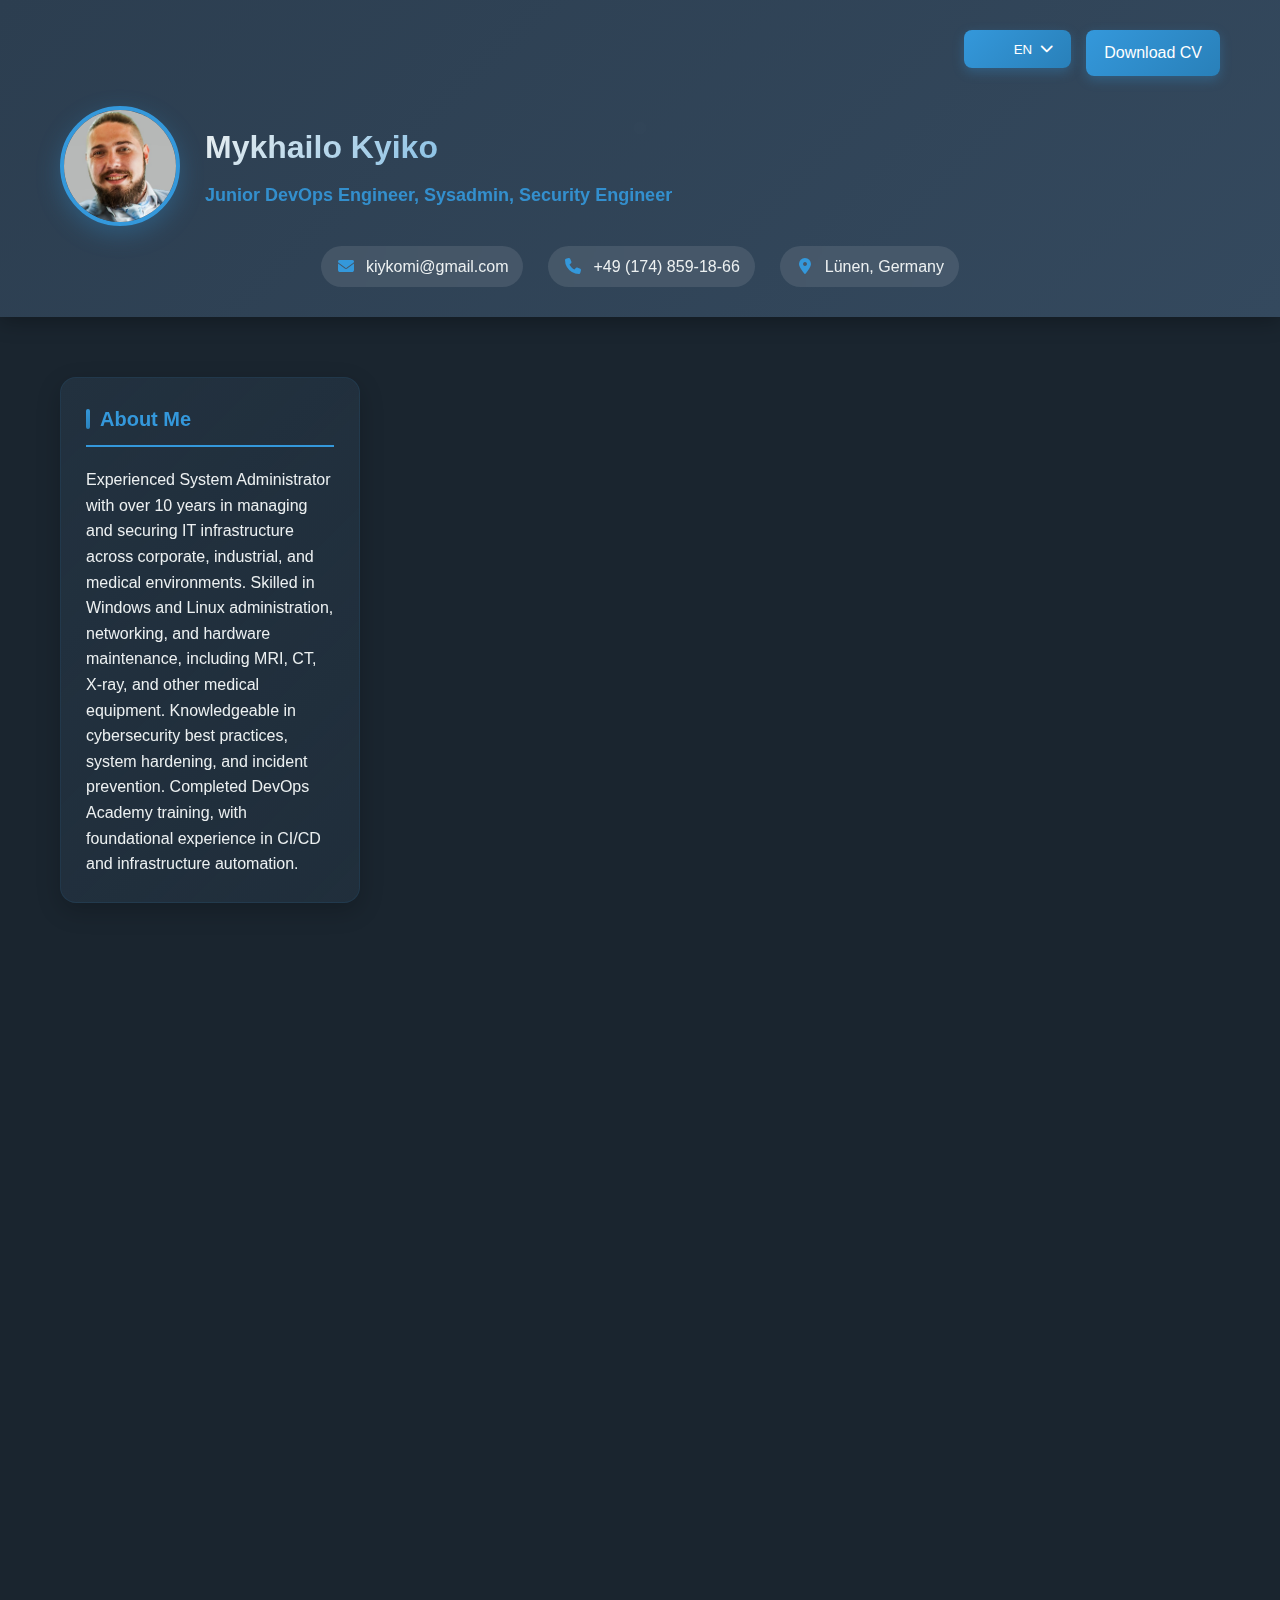
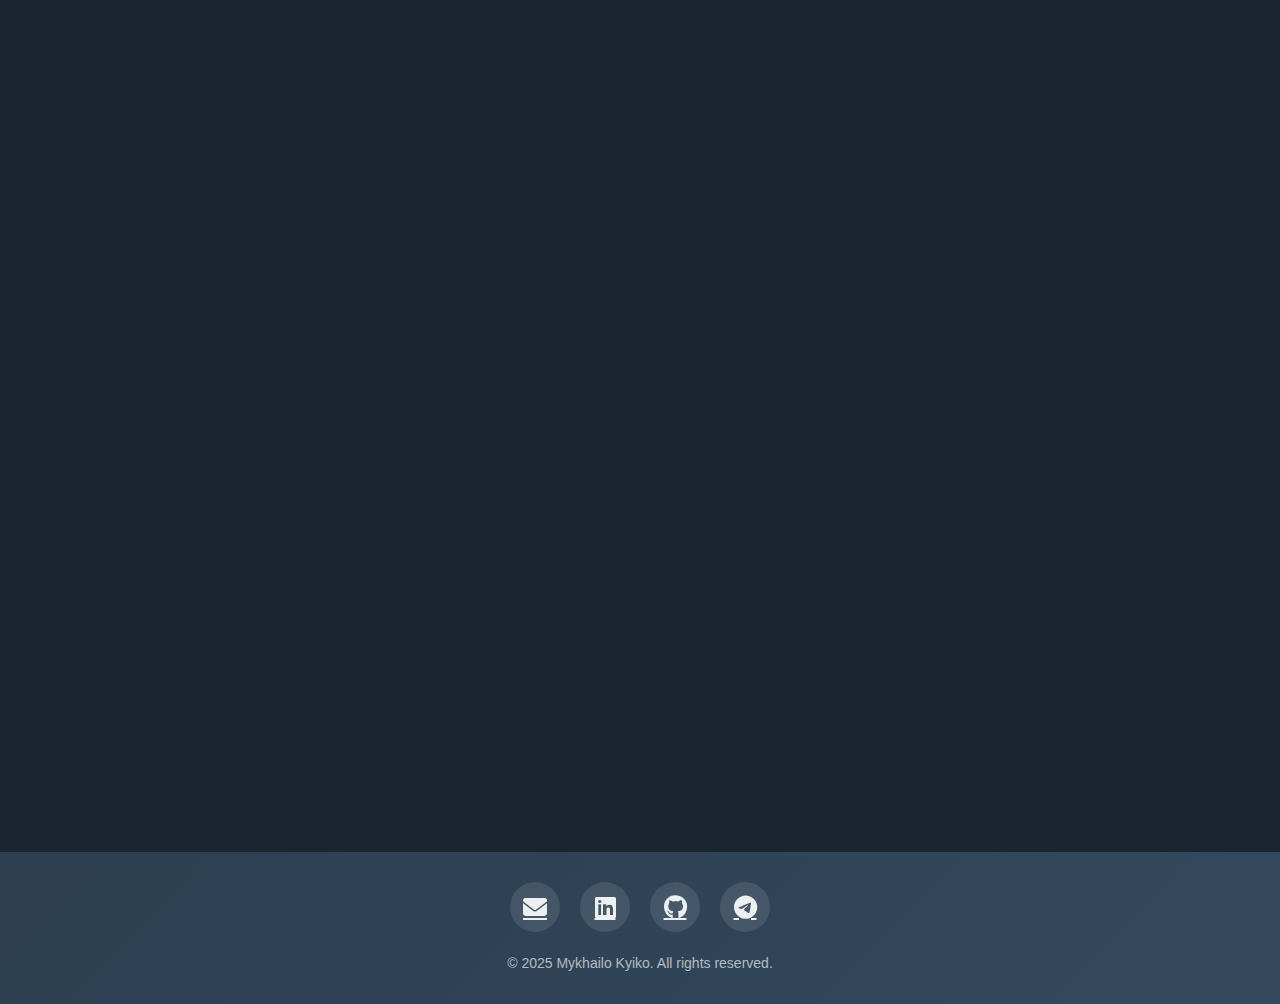
<file: resume9.html>
<!DOCTYPE html>
<html lang="en">
<head>
    <meta charset="UTF-8">
    <meta name="viewport" content="width=device-width, initial-scale=1.0">
    <title>Mykhailo Kyiko | DevOps Engineer</title>
    <link rel="stylesheet" href="https://cdnjs.cloudflare.com/ajax/libs/font-awesome/6.4.0/css/all.min.css">
    <style>
        :root {
            --primary: #2c3e50;
            --secondary: #34495e;
            --accent: #3498db;
            --text: #ecf0f1;
            --background: #1a252f;
            --card-bg: #22313f;
            --hover-accent: #2980b9;
        }
        
        * {
            margin: 0;
            padding: 0;
            box-sizing: border-box;
            font-family: 'Segoe UI', Tahoma, Geneva, Verdana, sans-serif;
        }
        
        body {
            background-color: var(--background);
            color: var(--text);
            line-height: 1.6;
            scroll-behavior: smooth;
        }
        
        .container {
            max-width: 1200px;
            margin: 0 auto;
            padding: 20px;
            display: grid;
            grid-template-columns: 300px 1fr;
            gap: 30px;
        }
        
        /* Header Styles */
        header {
            background: linear-gradient(135deg, var(--primary), var(--secondary));
            padding: 30px 0;
            margin-bottom: 40px;
            box-shadow: 0 4px 20px rgba(0, 0, 0, 0.3);
            position: relative;
            overflow: hidden;
        }
        
        header::before {
            content: '';
            position: absolute;
            top: 0;
            left: 0;
            right: 0;
            bottom: 0;
            background: url('data:image/svg+xml,<svg xmlns="http://www.w3.org/2000/svg" viewBox="0 0 100 20"><defs><pattern id="grain" width="100" height="100" patternUnits="userSpaceOnUse"><circle cx="25" cy="25" r="1" fill="rgba(255,255,255,0.05)"/><circle cx="75" cy="75" r="1.5" fill="rgba(255,255,255,0.03)"/><circle cx="50" cy="10" r="0.5" fill="rgba(255,255,255,0.04)"/></pattern></defs><rect width="100" height="20" fill="url(%23grain)"/></svg>');
            opacity: 0.1;
            pointer-events: none;
        }
        
        .header-container {
            max-width: 1200px;
            margin: 0 auto;
            padding: 0 20px;
            position: relative;
            z-index: 1;
        }
        
        .header-actions {
            display: flex;
            justify-content: flex-end;
            gap: 15px;
            margin-bottom: 30px;
        }
        
        .profile {
            display: flex;
            align-items: center;
            gap: 25px;
            margin-bottom: 20px;
        }
        
        .profile-img {
            width: 120px;
            height: 120px;
            border-radius: 50%;
            border: 4px solid var(--accent);
            background: linear-gradient(135deg, var(--accent), var(--hover-accent));
            display: flex;
            align-items: center;
            justify-content: center;
            font-size: 48px;
            color: white;
            font-weight: bold;
            text-shadow: 0 2px 4px rgba(0,0,0,0.3);
            box-shadow: 0 8px 24px rgba(52, 152, 219, 0.3);
            transition: transform 0.3s ease, box-shadow 0.3s ease;
        }
        
        .profile-img:hover {
            transform: scale(1.05);
            box-shadow: 0 12px 32px rgba(52, 152, 219, 0.4);
        }
        
        .profile-info h1 {
            font-size: 32px;
            margin-bottom: 8px;
            background: linear-gradient(135deg, var(--text), var(--accent));
            -webkit-background-clip: text;
            -webkit-text-fill-color: transparent;
            background-clip: text;
        }
        
        .profile-info p {
            color: var(--accent);
            font-weight: 600;
            font-size: 18px;
            opacity: 0.9;
        }
        
        .contact-info {
            display: flex;
            flex-wrap: wrap;
            gap: 25px;
            justify-content: center;
        }
        
        .contact-item {
            display: flex;
            align-items: center;
            gap: 10px;
            background: rgba(255, 255, 255, 0.1);
            padding: 8px 15px;
            border-radius: 25px;
            backdrop-filter: blur(10px);
            transition: all 0.3s ease;
        }
        
        .contact-item:hover {
            background: rgba(52, 152, 219, 0.2);
            transform: translateY(-2px);
        }
        
        .contact-item i {
            color: var(--accent);
            width: 20px;
            text-align: center;
        }
        
        /* Language and Download Buttons */
        .lang-switcher {
            position: relative;
        }
        
        .lang-btn, .download-btn {
            background: linear-gradient(135deg, var(--accent), var(--hover-accent));
            color: white;
            border: none;
            padding: 10px 18px;
            border-radius: 8px;
            cursor: pointer;
            display: flex;
            align-items: center;
            gap: 8px;
            font-weight: 500;
            text-decoration: none;
            transition: all 0.3s ease;
            box-shadow: 0 4px 12px rgba(52, 152, 219, 0.3);
        }
        
        .lang-btn:hover, .download-btn:hover {
            transform: translateY(-2px);
            box-shadow: 0 6px 16px rgba(52, 152, 219, 0.4);
            background: linear-gradient(135deg, var(--hover-accent), #1e6fa8);
        }
        
        .lang-dropdown {
            position: absolute;
            top: calc(100% + 10px);
            right: 0;
            background: var(--card-bg);
            border-radius: 12px;
            box-shadow: 0 8px 24px rgba(0, 0, 0, 0.3);
            display: none;
            min-width: 160px;
            z-index: 100;
            overflow: hidden;
            border: 1px solid rgba(52, 152, 219, 0.2);
        }
        
        .lang-dropdown.show {
			display: block;
			animation: dropdownFade 0.3s ease;
		}
        
        @keyframes dropdownFade {
            from { opacity: 0; transform: translateY(-10px); }
            to { opacity: 1; transform: translateY(0); }
        }
        
        .lang-option {
            padding: 12px 16px;
            cursor: pointer;
            display: flex;
            align-items: center;
            gap: 10px;
            transition: all 0.3s ease;
            border-bottom: 1px solid rgba(255, 255, 255, 0.1);
        }
        
        .lang-option:last-child {
            border-bottom: none;
        }
        
        .lang-option:hover {
            background: var(--accent);
            color: white;
        }
        
		.flag-icon {
			width: 24px;
			height: 18px;
			border-radius: 3px;
			background-size: cover;
			background-position: center;
			position: relative;
			overflow: hidden;
		}

		/* ==== Великобритания (Union Jack) ==== */
		.flag-gb {
			background-image: url('https://flagcdn.com/w20/gb.png');
		}

		/* ==== Россия ==== */
		.flag-ru {
			background:
				linear-gradient(to bottom, white 33.3%, #0039a6 33.3%, #0039a6 66.6%, #d52b1e 66.6%);
		}

		/* ==== Германия ==== */
		.flag-de {
			background:
				linear-gradient(to bottom, black 33.3%, #dd0000 33.3%, #dd0000 66.6%, #ffce00 66.6%);
		}

		/* ==== Украина ==== */
		.flag-ua {
			background:
				linear-gradient(to bottom, #005bbb 50%, #ffd500 50%);
		}

        
        /* Sidebar Styles */
        .sidebar {
            display: flex;
            flex-direction: column;
            gap: 25px;
        }
        
        .card {
            background: linear-gradient(135deg, var(--card-bg), rgba(34, 49, 63, 0.8));
            border-radius: 16px;
            padding: 25px;
            box-shadow: 0 8px 24px rgba(0, 0, 0, 0.2);
            border: 1px solid rgba(52, 152, 219, 0.1);
            backdrop-filter: blur(10px);
            transition: transform 0.3s ease, box-shadow 0.3s ease;
        }
        
        .card:hover {
            transform: translateY(-5px);
            box-shadow: 0 12px 32px rgba(0, 0, 0, 0.3);
        }
        
        .card h3 {
            color: var(--accent);
            margin-bottom: 20px;
            font-size: 20px;
            border-bottom: 2px solid var(--accent);
            padding-bottom: 10px;
            display: flex;
            align-items: center;
            gap: 10px;
        }
        
        .card h3::before {
            content: '';
            width: 4px;
            height: 20px;
            background: linear-gradient(135deg, var(--accent), var(--hover-accent));
            border-radius: 2px;
        }
        
        .skills-list {
            display: flex;
            flex-wrap: wrap;
            gap: 12px;
        }
        
        .skill-item {
            background: linear-gradient(135deg, var(--secondary), rgba(52, 73, 94, 0.8));
            padding: 10px 16px;
            border-radius: 25px;
            font-size: 14px;
            display: flex;
            align-items: center;
            gap: 8px;
            transition: all 0.3s ease;
            border: 1px solid rgba(52, 152, 219, 0.2);
        }
        
        .skill-item:hover {
            background: linear-gradient(135deg, var(--accent), var(--hover-accent));
            color: white;
            transform: translateY(-2px);
            box-shadow: 0 4px 12px rgba(52, 152, 219, 0.3);
        }
        
        .skill-item i {
            color: var(--accent);
            transition: color 0.3s ease;
        }
        
		.skill-item:hover i {
			color: white !important;
		}
        .skills-list {
			opacity: 1;
		}
        .languages-list {
            display: flex;
            flex-direction: column;
            gap: 20px;
        }
        
        .language-item {
            display: flex;
            flex-direction: column;
            gap: 8px;
        }
        
        .language-name {
            display: flex;
            justify-content: space-between;
            align-items: center;
        }
        
        .language-level {
            width: 100%;
            height: 8px;
            background: var(--secondary);
            border-radius: 4px;
            overflow: hidden;
            box-shadow: inset 0 2px 4px rgba(0, 0, 0, 0.2);
        }
        
        .language-progress {
            height: 100%;
            background: linear-gradient(135deg, var(--accent), var(--hover-accent));
            border-radius: 4px;
            transition: width 0.8s ease;
            position: relative;
            overflow: hidden;
        }
        
        .language-progress::after {
            content: '';
            position: absolute;
            top: 0;
            left: -100%;
            width: 100%;
            height: 100%;
            background: linear-gradient(90deg, transparent, rgba(255,255,255,0.3), transparent);
            animation: shimmer 2s infinite;
        }
        
        @keyframes shimmer {
            0% { left: -100%; }
            100% { left: 100%; }
        }
        
        /* Main Content Styles */
        .main-content {
            display: flex;
            flex-direction: column;
            gap: 30px;
        }
        
        section {
            background: linear-gradient(135deg, var(--card-bg), rgba(34, 49, 63, 0.8));
            border-radius: 16px;
            padding: 30px;
            box-shadow: 0 8px 24px rgba(0, 0, 0, 0.2);
            border: 1px solid rgba(52, 152, 219, 0.1);
            backdrop-filter: blur(10px);
        }
        
        h2 {
            color: var(--accent);
            margin-bottom: 25px;
            font-size: 26px;
            border-bottom: 3px solid var(--accent);
            padding-bottom: 10px;
            display: flex;
            align-items: center;
            gap: 12px;
        }
        
        h2::before {
            content: '';
            width: 6px;
            height: 26px;
            background: linear-gradient(135deg, var(--accent), var(--hover-accent));
            border-radius: 3px;
        }

        .tabs {
            display: flex;
            margin-bottom: 25px;
            gap: 5px;
            border-bottom: 2px solid var(--secondary);
            padding-bottom: 0;
            overflow-x: auto;
        }
        
        .tab-btn {
            background: transparent;
            border: none;
            color: var(--text);
            padding: 12px 20px;
            border-radius: 8px 8px 0 0;
            cursor: pointer;
            transition: all 0.3s ease;
            font-weight: 500;
            position: relative;
            white-space: nowrap;
        }
        
        .tab-btn::after {
            content: '';
            position: absolute;
            bottom: -2px;
            left: 0;
            width: 100%;
            height: 3px;
            background: linear-gradient(135deg, var(--accent), var(--hover-accent));
            transform: scaleX(0);
            transition: transform 0.3s ease;
            border-radius: 2px;
        }
        
        .tab-btn.active {
            color: var(--accent);
            background: rgba(52, 152, 219, 0.1);
        }
        
        .tab-btn.active::after {
            transform: scaleX(1);
        }
        
        .tab-btn:hover:not(.active) {
            color: var(--accent);
            background: rgba(52, 152, 219, 0.05);
        }
        
        .tab-content {
            display: none;
            animation: fadeInUp 0.5s ease;
        }
        
        @keyframes fadeInUp {
            from { 
                opacity: 0; 
                transform: translateY(20px); 
            }
            to { 
                opacity: 1; 
                transform: translateY(0); 
            }
        }
        
        .tab-content.active {
            display: block;
        }
        
        .experience-item {
            margin-bottom: 30px;
            display: flex;
            gap: 25px;
            padding: 25px;
            border-radius: 12px;
            background: rgba(255, 255, 255, 0.02);
            border: 1px solid rgba(52, 152, 219, 0.1);
            transition: all 0.3s ease;
        }
        
        .experience-item:hover {
            background: rgba(52, 152, 219, 0.05);
            transform: translateX(10px);
            border-color: var(--accent);
        }
        
        .experience-item:last-child {
            margin-bottom: 0;
        }
        
        .experience-year {
            min-width: 130px;
            background: linear-gradient(135deg, var(--accent), var(--hover-accent));
            color: white;
            padding: 15px;
            border-radius: 10px;
            text-align: center;
            height: fit-content;
            font-weight: bold;
            box-shadow: 0 4px 12px rgba(52, 152, 219, 0.3);
            transition: transform 0.3s ease;
        }
        
        .experience-year:hover {
            transform: scale(1.05);
        }
        
        .experience-content {
            flex-grow: 1;
        }
        
        .experience-company {
            font-size: 22px;
            font-weight: bold;
            margin-bottom: 8px;
            color: var(--text);
        }
        
        .experience-position {
            font-size: 18px;
            color: var(--accent);
            margin-bottom: 15px;
            font-weight: 500;
        }
        
        .experience-description {
            margin-bottom: 20px;
            color: rgba(236, 240, 241, 0.9);
            line-height: 1.6;
        }
        
        .experience-tags {
            display: flex;
            flex-wrap: wrap;
            gap: 10px;
        }
        
        .experience-tag {
            background: linear-gradient(135deg, var(--secondary), rgba(52, 73, 94, 0.8));
            padding: 6px 12px;
            border-radius: 20px;
            font-size: 12px;
            transition: all 0.3s ease;
            border: 1px solid rgba(52, 152, 219, 0.2);
        }
        
        .experience-tag:hover {
            background: linear-gradient(135deg, var(--accent), var(--hover-accent));
            color: white;
            transform: translateY(-2px);
        }
        
        /* Projects Section */
        .projects-grid {
            display: grid;
            grid-template-columns: repeat(auto-fit, minmax(320px, 1fr));
            gap: 25px;
        }
        
        .project-card {
            background: linear-gradient(135deg, var(--secondary), rgba(52, 73, 94, 0.8));
            border-radius: 16px;
            overflow: hidden;
            transition: all 0.3s ease;
            box-shadow: 0 8px 24px rgba(0, 0, 0, 0.2);
            border: 1px solid rgba(52, 152, 219, 0.2);
        }
        
        .project-card:hover {
            transform: translateY(-10px) scale(1.02);
            box-shadow: 0 16px 40px rgba(0, 0, 0, 0.3);
            border-color: var(--accent);
        }
        
        .project-image {
            height: 200px;
            background: linear-gradient(135deg, var(--primary), var(--secondary));
            display: flex;
            align-items: center;
            justify-content: center;
            font-size: 60px;
            color: var(--accent);
            position: relative;
            overflow: hidden;
        }
        
        .project-image::before {
            content: '';
            position: absolute;
            top: 0;
            left: -100%;
            width: 100%;
            height: 100%;
            background: linear-gradient(90deg, transparent, rgba(52, 152, 219, 0.3), transparent);
            transition: left 0.5s ease;
        }
        
        .project-card:hover .project-image::before {
            left: 100%;
        }
        
        .project-info {
            padding: 25px;
        }

        .project-title {
            font-size: 20px;
            margin-bottom: 12px;
            color: var(--text);
            font-weight: 600;
        }
        
        .project-description {
            margin-bottom: 20px;
            color: rgba(236, 240, 241, 0.8);
            font-size: 14px;
            line-height: 1.5;
        }
        
        .project-links {
            display: flex;
            gap: 15px;
        }
        
        .project-link {
            display: inline-flex;
            align-items: center;
            gap: 6px;
            color: var(--accent);
            text-decoration: none;
            font-size: 14px;
            font-weight: 500;
            padding: 8px 12px;
            border-radius: 8px;
            background: rgba(52, 152, 219, 0.1);
            transition: all 0.3s ease;
        }
        
        .project-link:hover {
            background: var(--accent);
            color: white;
            transform: translateY(-2px);
        }
        
        /* Footer */
        footer {
            background: linear-gradient(135deg, var(--primary), var(--secondary));
            padding: 30px 0;
            margin-top: 60px;
            text-align: center;
            position: relative;
        }
        
        .social-links {
            display: flex;
            justify-content: center;
            gap: 20px;
            margin-bottom: 20px;
        }
        
        .social-link {
            color: var(--text);
            font-size: 24px;
            transition: all 0.3s ease;
            width: 50px;
            height: 50px;
            border-radius: 50%;
            display: flex;
            align-items: center;
            justify-content: center;
            background: rgba(255, 255, 255, 0.1);
            backdrop-filter: blur(10px);
        }
        
        .social-link:hover {
            color: white;
            background: var(--accent);
            transform: translateY(-5px) scale(1.1);
            box-shadow: 0 8px 20px rgba(52, 152, 219, 0.4);
        }
        
        .copyright {
            color: rgba(236, 240, 241, 0.7);
            font-size: 14px;
        }
        
        /* Responsive Styles */
        @media (max-width: 1024px) {
            .container {
                grid-template-columns: 280px 1fr;
                gap: 25px;
                padding: 15px;
            }
        }
        
        @media (max-width: 900px) {
            .container {
                grid-template-columns: 1fr;
                gap: 25px;
            }
            
            .sidebar {
                order: 2;
            }
            
            .main-content {
                order: 1;
            }
        }
        
        @media (max-width: 768px) {
            .header-container {
                padding: 0 15px;
            }
            
            .header-actions {
                flex-direction: column;
                align-items: center;
                gap: 10px;
            }
            
            .profile {
                flex-direction: column;
                text-align: center;
                gap: 20px;
            }
            
            .contact-info {
                flex-direction: column;
                align-items: center;
                gap: 15px;
            }
            
            .experience-item {
                flex-direction: column;
                gap: 15px;
            }
            
            .experience-year {
                width: 100%;
                min-width: unset;
            }
            
            .tabs {
                flex-direction: column;
                gap: 0;
            }
            
            .tab-btn {
                border-radius: 0;
                border-bottom: 1px solid var(--secondary);
            }
            
            .projects-grid {
                grid-template-columns: 1fr;
            }
            
            .skills-list {
                justify-content: center;
            }
        }
        
        /* Loading animation */
        .loading {
            opacity: 0;
            animation: fadeIn 0.6s ease forwards;
        }
        
        @keyframes fadeIn {
            to { opacity: 1; }
        }
        
        /* Smooth scrolling for hash links */
        html {
            scroll-behavior: smooth;
        }
        
        /* Custom scrollbar */
        ::-webkit-scrollbar {
            width: 8px;
        }
        
        ::-webkit-scrollbar-track {
            background: var(--background);
        }
        
        ::-webkit-scrollbar-thumb {
            background: linear-gradient(135deg, var(--accent), var(--hover-accent));
            border-radius: 4px;
        }
        
        ::-webkit-scrollbar-thumb:hover {
            background: linear-gradient(135deg, var(--hover-accent), #1e6fa8);
        }
    </style>
</head>
<body>
    <header>
        <div class="header-container">
            <div class="header-actions">
                <div class="lang-switcher">
					<button class="lang-btn">
						<div class="flag-icon flag-gb"></div>
						<span>EN</span>
						<i class="fas fa-chevron-down"></i>
					</button>
                    <div class="lang-dropdown">
                        <div class="lang-option" data-lang="en">
                            <div class="flag-icon flag-gb"></div>
                            <span data-translate="lang-english">English</span>
                        </div>
                        <div class="lang-option" data-lang="ru">
                            <div class="flag-icon flag-ru"></div>
                            <span data-translate="lang-russian">Русский</span>
                        </div>
                        <div class="lang-option" data-lang="de">
                            <div class="flag-icon flag-de"></div>
                            <span data-translate="lang-german">Deutsch</span>
                        </div>
                        <div class="lang-option" data-lang="uk">
                            <div class="flag-icon flag-ua"></div>
                            <span data-translate="lang-ukrainian">Українська</span>
                        </div>
                    </div>
                </div>
                <a id="download-cv" class="download-btn" href="CV_KyikoM_EN.pdf" download>
				  <span>Download CV</span>
				</a>
            </div>
            
            <div class="profile">
                <img src="profilepic.jpg" class="profile-img"></img>
                <div class="profile-info">
                    <h1 data-translate="name">Mykhailo Kyiko</h1>
                    <p data-translate="position">Junior DevOps Engineer, Sysadmin, Security Engineer</p>
                </div>
            </div>
            
            <div class="contact-info">
                <div class="contact-item">
                    <i class="fas fa-envelope"></i>
                    <span data-translate="email">kiykomi@gmail.com</span>
                </div>
                <div class="contact-item">
                    <i class="fas fa-phone"></i>
                    <span data-translate="phone">+49 (174) 859-18-66</span>
                </div>
                <div class="contact-item">
                    <i class="fas fa-map-marker-alt"></i>
                    <span data-translate="location">Lünen, Germany</span>
                </div>
            </div>
        </div>
    </header>
    
    <div class="container">
        <aside class="sidebar">
            <div class="card about-card loading">
                <h3 data-translate="about">About Me</h3>
                <p data-translate="about-text">Experienced System Administrator with over 17 years in managing and securing IT infrastructure across corporate, industrial, and medical environments. Skilled in Windows and Linux administration, networking, and hardware maintenance, including MRI, CT, X-ray, and other medical equipment. Knowledgeable in cybersecurity best practices, system hardening, and incident prevention. Completed DevOps Academy training, with foundational experience in CI/CD and infrastructure automation.</p>
            </div>
            
			<div class="card skills-card loading">
				<h3 data-translate="skills">Technical Skills</h3>
				<div class="skills-list">

					<!-- Virtualization & Backup -->
					<div class="skill-item">
						<i class="fas fa-server"></i>
						<span>VMWare ESXi</span>
					</div>
					<div class="skill-item">
						<i class="fas fa-server"></i>
						<span>Microsoft Hyper-V</span>
					</div>
					<div class="skill-item">
						<i class="fas fa-database"></i>
						<span>Veeam Backup and Recovery</span>
					</div>

					<!-- Monitoring & Management -->
					<div class="skill-item">
						<i class="fas fa-chart-line"></i>
						<span>Zabbix</span>
					</div>

					<!-- Operating Systems -->
					<div class="skill-item">
						<i class="fab fa-windows"></i>
						<span>Windows Server (AD, DNS, Policies, RDP)</span>
					</div>
					<div class="skill-item">
						<i class="fab fa-linux"></i>
						<span>Ubuntu Server</span>
					</div>

					<!-- Database Management -->
					<div class="skill-item">
						<i class="fas fa-database"></i>
						<span>MySQL</span>
					</div>
					<div class="skill-item">
						<i class="fas fa-database"></i>
						<span>MS SQL</span>
					</div>

					<!-- Helpdesk & Knowledge Management -->
					<div class="skill-item">
						<i class="fas fa-headset"></i>
						<span>Hesk Helpdesk</span>
					</div>
					<div class="skill-item">
						<i class="fas fa-book"></i>
						<span>Knowledge Base Systems</span>
					</div>

					<!-- Networking -->
					<div class="skill-item">
						<i class="fas fa-network-wired"></i>
						<span>MikroTik Routers</span>
					</div>
					<div class="skill-item">
						<i class="fas fa-network-wired"></i>
						<span>AlliedTelesis Switches</span>
					</div>
					<div class="skill-item">
						<i class="fas fa-wifi"></i>
						<span>Ubiquiti</span>
					</div>
					<div class="skill-item">
						<i class="fas fa-network-wired"></i>
						<span>Aruba Networks (HP Enterprise)</span>
					</div>

					<!-- Medical IT & Imaging Systems -->
					<div class="skill-item">
						<i class="fas fa-heartbeat"></i>
						<span>DICOM, CT, MRI, X-ray, Ultrasound, Mammography</span>
					</div>

					<!-- IP Telephony -->
					<div class="skill-item">
						<i class="fas fa-phone"></i>
						<span>IP Telephony & Call Center Integration</span>
					</div>
					<div class="skill-item">
						<i class="fas fa-phone-volume"></i>
						<span>IP-PBX, Elastics, 3CX, Asterisk</span>
					</div>

					<!-- Security & Access Control -->
					<div class="skill-item">
						<i class="fas fa-video"></i>
						<span>Video Surveillance</span>
					</div>
					<div class="skill-item">
						<i class="fas fa-door-closed"></i>
						<span>Access Control Systems (ACS)</span>
					</div>

					<!-- IT Infrastructure & System Administration -->
					<div class="skill-item">
						<i class="fas fa-envelope"></i>
						<span>Mail Hosting</span>
					</div>
					<div class="skill-item">
						<i class="fas fa-globe"></i>
						<span>Web Hosting</span>
					</div>
					<div class="skill-item">
						<i class="fas fa-desktop"></i>
						<span>Custom Workstations (ARMs)</span>
					</div>
					<div class="skill-item">
						<i class="fas fa-cash-register"></i>
						<span>Fiscal Registers</span>
					</div>

					<!-- Technical Support & Team Management -->
					<div class="skill-item">
						<i class="fas fa-users-cog"></i>
						<span>Recruitment, Training, Conflict Resolution</span>
					</div>
					<div class="skill-item">
						<i class="fas fa-file-alt"></i>
						<span>Documentation Creation</span>
					</div>

					<!-- Security & Pentesting Expertise -->
					<div class="skill-item">
						<i class="fas fa-user-secret"></i>
						<span>Attack tactics, penetration, hacker objectives</span>
					</div>
					<div class="skill-item">
						<i class="fas fa-tools"></i>
						<span>Cobalt Strike, Metasploit, RidgetBot, Impacket, Mimikatz, ADRecon</span>
					</div>
					<div class="skill-item">
						<i class="fas fa-key"></i>
						<span>Pass-the-Hash, Golden/Silver Ticket, CVE PoC</span>
					</div>
				</div>
			</div>

            
            <div class="card languages-card loading">
                <h3 data-translate="languages">Languages</h3>
                <div class="languages-list">
                    <div class="language-item">
                        <div class="language-name">
                            <div style="display: flex; align-items: center; gap: 8px;">
                                <i class="fas fa-language"></i>
                                <span data-translate="ukrainian">Ukrainian</span>
                            </div>
                            <span style="font-size: 12px; opacity: 0.7;">Native</span>
                        </div>
                        <div class="language-level">
                            <div class="language-progress" style="width: 100%;"></div>
                        </div>
                    </div>
                    <div class="language-item">
                        <div class="language-name">
                            <div style="display: flex; align-items: center; gap: 8px;">
                                <i class="fas fa-language"></i>
                                <span data-translate="russian">Russian</span>
                            </div>
                            <span style="font-size: 12px; opacity: 0.7;">Native</span>
                        </div>
                        <div class="language-level">
                            <div class="language-progress" style="width: 100%;"></div>
                        </div>
                    </div>
                    <div class="language-item">
                        <div class="language-name">
                            <div style="display: flex; align-items: center; gap: 8px;">
                                <i class="fas fa-language"></i>
                                <span data-translate="english">English</span>
                            </div>
                            <span style="font-size: 12px; opacity: 0.7;">B2</span>
                        </div>
                        <div class="language-level">
                            <div class="language-progress" style="width: 65%;"></div>
                        </div>
                    </div>
                    <div class="language-item">
                        <div class="language-name">
                            <div style="display: flex; align-items: center; gap: 8px;">
                                <i class="fas fa-language"></i>
                                <span data-translate="german">German</span>
                            </div>
                            <span style="font-size: 12px; opacity: 0.7;">B2+</span>
                        </div>
                        <div class="language-level">
                            <div class="language-progress" style="width: 85%;"></div>
                        </div>
                    </div>
                </div>
            </div>
            
            <div class="card soft-skills-card loading">
                <h3 data-translate="soft-skills">Soft Skills</h3>
                <div class="skills-list">
                    <div class="skill-item">
                        <i class="fas fa-users"></i>
                        <span data-translate="leadership">Team Leadership</span>
                    </div>
                    <div class="skill-item">
                        <i class="fas fa-comments"></i>
                        <span data-translate="communication">Communication</span>
                    </div>
                    <div class="skill-item">
                        <i class="fas fa-lightbulb"></i>
                        <span data-translate="problem-solving">Problem Solving</span>
                    </div>
                    <div class="skill-item">
                        <i class="fas fa-tasks"></i>
                        <span data-translate="project-management">Project Management</span>
                    </div>
                    <div class="skill-item">
                        <i class="fas fa-hourglass-half"></i>
                        <span data-translate="time-management">Time Management</span>
                    </div>
                </div>
            </div>
        </aside>
        
        <main class="main-content">
            <section id="experience" class="loading">
                <h2 data-translate="experience">Professional Experience</h2>
                
                <div class="tabs">
                    <button class="tab-btn active" data-tab="professional" data-translate="employment">Employment</button>
                    <button class="tab-btn" data-tab="education" data-translate="education">Education</button>
                    <button class="tab-btn" data-tab="certifications" data-translate="certifications">Certifications</button>
                </div>
                
                <div class="tab-content active" id="professional-tab">
                    <div class="experience-item">
                        <div class="experience-year">2024 – Present</div>
                        <div class="experience-content">
                            <h3 class="experience-company">IfADo, Dortmund (Germany)</h3>
                            <h4 class="experience-position" data-translate="position-support">System Administrator</h4>
                            <p class="experience-description" data-translate="exp1-desc">
                                • Support and administration of Linux and Windows servers and workstations<br>
                                • Configuration and maintenance of monitoring systems, security, and backups<br>
                                • Managing network infrastructure, VPN setup, and access control<br>
                                • Ensuring stable operation of workstations and software for research staff<br>
                                • Documentation of processes and user support
                            </p>
                            <div class="experience-tags">
                                <span class="experience-tag">Linux</span>
                                <span class="experience-tag">Windows</span>
                                <span class="experience-tag">Bash</span>
                                <span class="experience-tag">PowerShell</span>
                                <span class="experience-tag">Monitoring</span>
                                <span class="experience-tag">VPN</span>
                                <span class="experience-tag">Backup</span>
                                <span class="experience-tag">Security</span>
                            </div>
                        </div>
                    </div>
                    
                    <div class="experience-item">
                        <div class="experience-year">2017 – 2022</div>
                        <div class="experience-content">
                            <h3 class="experience-company" data-translate="company-confidential">Confidential Client</h3>
                            <h4 class="experience-position" data-translate="position-lead">Support Team Lead</h4>
                            <p class="experience-description" data-translate="exp2-desc">
                                • Leading a user support team of 8+ specialists<br>
                                • Organizing work processes, task distribution, and staff training<br>
                                • Solving complex technical issues and coordinating with vendors<br>
                                • Implementation of ITIL processes and SLA management<br>
                                • Documentation and reporting to management
                            </p>
                            <div class="experience-tags">
                                <span class="experience-tag">Leadership</span>
                                <span class="experience-tag">ITIL</span>
                                <span class="experience-tag">User Support</span>
                                <span class="experience-tag">Incident Management</span>
                                <span class="experience-tag">Training</span>
                                <span class="experience-tag">Documentation</span>
                                <span class="experience-tag">Linux</span>
                                <span class="experience-tag">Windows</span>
                            </div>
                        </div>
                    </div>
                    
                    <div class="experience-item">
                        <div class="experience-year">2020 – 2021</div>
                        <div class="experience-content">
                            <h3 class="experience-company">Taurt Medical</h3>
                            <h4 class="experience-position" data-translate="position-sysadmin">System Administrator</h4>
                            <p class="experience-description" data-translate="exp3-desc">
                                • Maintenance and administration of servers and workstations in medical environment<br>
                                • Hardware and software monitoring for critical medical systems<br>
                                • Support and maintenance of IT-related medical equipment (MRI, CT, X-ray)<br>
                                • Ensuring compliance with medical data protection regulations<br>
                                • Emergency response and system recovery procedures
                            </p>
                            <div class="experience-tags">
                                <span class="experience-tag">Medical IT</span>
                                <span class="experience-tag">Windows Server</span>
                                <span class="experience-tag">Active Directory</span>
                                <span class="experience-tag">Monitoring</span>
                                <span class="experience-tag">Compliance</span>
                                <span class="experience-tag">Emergency Response</span>
                            </div>
                        </div>
                    </div>

                    <div class="experience-item">
                        <div class="experience-year">2019 – 2020</div>
                        <div class="experience-content">
                            <h3 class="experience-company">Danone</h3>
                            <h4 class="experience-position" data-translate="position-sysadmin">System Administrator</h4>
                            <p class="experience-description" data-translate="exp4-desc">
                                • Support of branch IT infrastructure for 150+ employees<br>
                                • Management of user accounts, access rights, and network equipment<br>
                                • Software installation, updates, and license management<br>
                                • Implementation of security policies and backup strategies<br>
                                • Integration with corporate IT systems and policies
                            </p>
                            <div class="experience-tags">
                                <span class="experience-tag">Windows Server</span>
                                <span class="experience-tag">Active Directory</span>
                                <span class="experience-tag">Networking</span>
                                <span class="experience-tag">Security Policies</span>
                                <span class="experience-tag">License Management</span>
                                <span class="experience-tag">Corporate IT</span>
                            </div>
                        </div>
                    </div>

                    <div class="experience-item">
                        <div class="experience-year">2012 – 2016</div>
                        <div class="experience-content">
                            <h3 class="experience-company">Olmax Systems</h3>
                            <h4 class="experience-position" data-translate="position-support">Local Support Engineer</h4>
                            <p class="experience-description" data-translate="exp5-desc">
                                • Local technical support for office and server equipment<br>
                                • Network equipment configuration and maintenance<br>
                                • User workstation setup and troubleshooting<br>
                                • Hardware diagnostics and replacement<br>
                                • On-site support and problem resolution
                            </p>
                            <div class="experience-tags">
                                <span class="experience-tag">Hardware Support</span>
                                <span class="experience-tag">Networking</span>
                                <span class="experience-tag">User Support</span>
                                <span class="experience-tag">Troubleshooting</span>
                                <span class="experience-tag">On-site Support</span>
                            </div>
                        </div>
                    </div>

                    <div class="experience-item">
                        <div class="experience-year">2010 – 2012</div>
                        <div class="experience-content">
                            <h3 class="experience-company" data-translate="company-bank">Bank "Nadra"</h3>
                            <h4 class="experience-position" data-translate="position-service">Service Engineer (ATMs and POS terminals)</h4>
                            <p class="experience-description" data-translate="exp6-desc">
                                • Maintenance, diagnostics, and repair of ATMs and POS terminals<br>
                                • Ensuring uninterrupted operation of banking equipment<br>
                                • Cash management and security procedures<br>
                                • Emergency response to equipment failures<br>
                                • Customer service and technical support
                            </p>
                            <div class="experience-tags">
                                <span class="experience-tag">ATM Maintenance</span>
                                <span class="experience-tag">POS Terminals</span>
                                <span class="experience-tag">Banking Systems</span>
                                <span class="experience-tag">Security Procedures</span>
                                <span class="experience-tag">Emergency Response</span>
                            </div>
                        </div>
                    </div>
                </div>
                
                <div class="tab-content" id="education-tab">
                    <div class="experience-item">
                        <div class="experience-year">2021 - 2022</div>
                        <div class="experience-content">
                            <h3 class="experience-company">EPAM DevOps Academy (Autumn 2021)</h3>
                            <h4 class="experience-position" data-translate="cert-devops">DevOps Engineer Competencies</h4>
                            <p class="experience-description" data-translate="devops-desc">
                                Comprehensive training program covering modern DevOps practices, CI/CD pipelines, 
                                containerization, and infrastructure automation. Hands-on experience with Linux, Bash, Python, AWS, 
                                Docker, Ansible, Terraform, and Jenkins.
                            </p>
                            <div class="experience-tags">
                                <span class="experience-tag">CI/CD</span>
                                <span class="experience-tag">AWS</span>
                                <span class="experience-tag">Docker</span>
                                <span class="experience-tag">Kubernetes</span>
                                <span class="experience-tag">Terraform</span>
                            </div>
                        </div>
                    </div>
                    
                    <div class="experience-item">
                        <div class="experience-year">2010 - 2014</div>
                        <div class="experience-content">
                            <h3 class="experience-company" data-translate="university">Kherson National Technical University</h3>
                            <h4 class="experience-position" data-translate="degree-bachelor">Bachelor's in Computer Engineering</h4>
                            <p class="experience-description" data-translate="bachelor-desc">
                                Specialized in computer systems and networks. Coursework included system administration, 
                                network protocols, hardware architecture, Cyber Security and software development.
                            </p>
                            <div class="experience-tags">
                                <span class="experience-tag">Computer Systems</span>
                                <span class="experience-tag">Networking</span>
                                <span class="experience-tag">System Administration</span>
                                <span class="experience-tag">Hardware</span>
                            </div>
                        </div>
                    </div>
                </div>
                
                <div class="tab-content" id="certifications-tab">
                    <div class="experience-item">
                        <div class="experience-year">2021 - 2022</div>
                        <div class="experience-content">
                            <h3 class="experience-company">AWS Cloud Practitioner</h3>
                            <h4 class="experience-position">Amazon Web Services</h4>
                            <p class="experience-description" data-translate="aws-desc">
                                Foundational understanding of AWS cloud services, security, architecture, 
                                pricing, and support.
                            </p>
                        </div>
                    </div>
                    
                    <div class="experience-item">
                        <div class="experience-year">2023</div>
                        <div class="experience-content">
                            <h3 class="experience-company">CompTIA Security+</h3>
                            <h4 class="experience-position">CompTIA</h4>
                            <p class="experience-description" data-translate="security-desc">
                                Cybersecurity fundamentals, risk management, cryptography, and security 
                                best practices.
                            </p>
                        </div>
                    </div>
                    
                    <div class="experience-item">
                        <div class="experience-year">2022</div>
                        <div class="experience-content">
                            <h3 class="experience-company">Linux Professional Institute Certification (LPIC-1)</h3>
                            <h4 class="experience-position">Linux Professional Institute</h4>
                            <p class="experience-description" data-translate="linux-desc">
                                Linux system administration, command line, file systems, networking, 
                                and security.
                            </p>
                        </div>
                    </div>
                </div>
            </section>
            
            <section id="projects" class="loading">
                <h2 data-translate="projects">Key Projects</h2>
                
                <div class="projects-grid">
                    <div class="project-card">
                        <div class="project-image">
                            <i class="fas fa-chart-line"></i>
                        </div>
                        <div class="project-info">
                            <h3 class="project-title" data-translate="project1-title">Infrastructure Monitoring System</h3>
                            <p class="project-description" data-translate="project1-desc">
                                Implemented comprehensive monitoring solution using Prometheus and Grafana 
                                for 50+ servers, reducing incident response time by 60%.
                            </p>
                            <div class="project-links">
                                <a href="#" class="project-link">
                                    <i class="fas fa-info-circle"></i>
                                    <span data-translate="details">Details</span>
                                </a>
                            </div>
                        </div>
                    </div>
                    
                    <div class="project-card">
                        <div class="project-image">
                            <i class="fas fa-shield-alt"></i>
                        </div>
                        <div class="project-info">
                            <h3 class="project-title" data-translate="project2-title">Security Hardening Project</h3>
                            <p class="project-description" data-translate="project2-desc">
                                Led security assessment and hardening of Windows and Linux servers, 
                                improving security score by 80% according to internal audits.
                            </p>
                            <div class="project-links">
                                <a href="#" class="project-link">
                                    <i class="fas fa-lock"></i>
                                    <span data-translate="security">Security</span>
                                </a>
                            </div>
                        </div>
                    </div>
                    
                    <div class="project-card">
                        <div class="project-image">
                            <i class="fas fa-robot"></i>
                        </div>
                        <div class="project-info">
                            <h3 class="project-title" data-translate="project3-title">Automation Scripts Collection</h3>
                            <p class="project-description" data-translate="project3-desc">
                                Developed Python and Bash scripts for routine tasks automation, 
                                reducing manual work by 70% and improving consistency.
                            </p>
                            <div class="project-links">
                                <a href="#" class="project-link">
                                    <i class="fab fa-python"></i>
                                    <span data-translate="automation">Automation</span>
                                </a>
                            </div>
                        </div>
                    </div>
                </div>
            </section>
        </main>
    </div>
    
    <footer>
        <div class="social-links">
            <a href="mailto:kiykomi@gmail.com" class="social-link" title="Email">
                <i class="fas fa-envelope"></i>
            </a>
            <a href="#" class="social-link" title="LinkedIn">
                <i class="fab fa-linkedin"></i>
            </a>
            <a href="#" class="social-link" title="GitHub">
                <i class="fab fa-github"></i>
            </a>
            <a href="#" class="social-link" title="Telegram">
                <i class="fab fa-telegram"></i>
            </a>
        </div>
        <p class="copyright">© 2025 <span data-translate="name">Mykhailo Kyiko</span>. <span data-translate="rights">All rights reserved.</span></p>
    </footer>

    <script>
        // Translation data
        const translations = {
			'ru': {
                // Header & Basic Info
                'name': 'Михаил Кийко',
                'position': 'Junior DevOps инженер, Системный администратор, Security Engineer',
                'email': 'kiykomi@gmail.com',
                'phone': '+49 (174) 859-18-66',
                'location': 'Люнен',
				'location': 'Люнен, Германия',
                'download-cv': 'Скачать CV',
                
                // Language Options
                'lang-english': 'English',
                'lang-russian': 'Русский',
                'lang-german': 'Deutsch',
                'lang-ukrainian': 'Українська',
                
                // About
                'about': 'О себе',
                'about-text': 'Опытный системный администратор с более чем 10-летним стажем управления и защиты IT инфраструктуры в корпоративной, промышленной и медицинской средах. Квалифицирован в Windows и Linux администрировании, сетях и обслуживании оборудования, включая МРТ, КТ, рентген и другое медицинское оборудование. Знаком с лучшими практиками кибербезопасности, защитой систем и предотвращением инцидентов. Завершил обучение в DevOps Academy с базовым опытом в CI/CD и автоматизации инфраструктуры.',
                
                // Skills
                'skills': 'Технические навыки',
                'skill-jenkins': 'Jenkins',
                'skill-git': 'Git',
                'skill-python': 'Python',
                'skill-bash': 'Bash',
                'skill-linux': 'Linux',
                'skill-gitlab': 'GitLab CI',
                'skill-ansible': 'Ansible',
                'skill-security': 'Безопасность',
                'skill-aws': 'AWS',
                'skill-docker': 'Docker',
                'skill-windows': 'Windows',
                'skill-kubernetes': 'Kubernetes',
                
                // Languages
                'languages': 'Языки',
                'ukrainian': 'Украинский',
                'russian': 'Русский',
                'english': 'Английский',
                'german': 'Немецкий',
                
                // Soft Skills
                'soft-skills': 'Гибкие навыки',
                'leadership': 'Лидерство команды',
                'communication': 'Коммуникация',
                'problem-solving': 'Решение проблем',
                'project-management': 'Управление проектами',
                'time-management': 'Управление временем',
                
                // Experience
                'experience': 'Профессиональный опыт',
                'employment': 'Работа',
                'education': 'Образование',
                'certifications': 'Сертификации',
                
                // Position titles
                'position-support': 'Системный администратор',
                'position-lead': 'Руководитель команды поддержки',
                'position-sysadmin': 'Системный администратор',
                'position-service': 'Ведущий инженер (банкоматы и POS-терминалы)',
                
                // Company names
                'company-confidential': 'Конфиденциальный клиент',
                'company-bank': 'Банк "Надра"',
                
                // Experience descriptions
                'exp1-desc': '• Поддержка и администрирование Linux и Windows серверов и рабочих станций<br>• Настройка и обслуживание систем мониторинга, безопасности и резервного копирования<br>• Управление сетевой инфраструктурой, настройка VPN и контроль доступа<br>• Обеспечение стабильной работы рабочих станций и ПО для исследовательского персонала<br>• Документирование процессов и поддержка пользователей',
                'exp2-desc': '• Руководство командой поддержки пользователей из 8+ специалистов<br>• Организация рабочих процессов, распределение задач и обучение персонала<br>• Решение сложных технических вопросов и координация с поставщиками<br>• Внедрение ITIL процессов и управление SLA<br>• Документирование и отчетность перед руководством',
                'exp3-desc': '• Обслуживание и администрирование серверов и рабочих станций в медицинской среде<br>• Мониторинг оборудования и ПО для критических медицинских систем<br>• Поддержка и обслуживание IT-связанного медицинского оборудования (МРТ, КТ, рентген)<br>• Обеспечение соответствия нормам защиты медицинских данных<br>• Процедуры экстренного реагирования и восстановления систем',
                'exp4-desc': '• Поддержка IT инфраструктуры филиала для 150+ сотрудников<br>• Управление учетными записями пользователей, правами доступа и сетевым оборудованием<br>• Установка ПО, обновления и управление лицензиями<br>• Внедрение политик безопасности и стратегий резервного копирования<br>• Интеграция с корпоративными IT системами и политиками',
                'exp5-desc': '• Локальная техническая поддержка офисного и серверного оборудования<br>• Настройка и обслуживание сетевого оборудования<br>• Настройка пользовательских рабочих станций и устранение неисправностей<br>• Диагностика оборудования и замена<br>• Поддержка на месте и решение проблем',
                'exp6-desc': '• Обслуживание, диагностика и ремонт банкоматов и POS-терминалов<br>• Обеспечение бесперебойной работы банковского оборудования<br>• Управление наличными и процедуры безопасности<br>• Экстренное реагирование на сбои оборудования<br>• Обслуживание клиентов и техническая поддержка',
                
                // Education
                'cert-devops': 'Компетенции DevOps инженерии',
                'devops-desc': 'Комплексная учебная программа, охватывающая современные DevOps практики, CI/CD пайплайны, контейнеризацию и автоматизацию инфраструктуры. Практический опыт с Linux, Bash, Python, AWS, Docker, Ansible, Terraform, и Jenkins.',
                'university': 'Херсонский Национальный Технический Университет',
                'degree-bachelor': 'Бакалавр компьютерной инженерии',
                'bachelor-desc': 'Специализация на компьютерных системах и сетях. Курсы включали системное администрирование, сетевые протоколы, архитектуру оборудования, кибербезопасность и разработку ПО.',
                
                // Certifications descriptions
                'aws-desc': 'Фундаментальное понимание облачных сервисов AWS, безопасности, архитектуры, ценообразования и поддержки.',
                'security-desc': 'Основы кибербезопасности, управление рисками, криптография и лучшие практики безопасности.',
                'linux-desc': 'Администрирование систем Linux, командная строка, файловые системы, сети и безопасность.',
                
                // Projects
                'projects': 'Ключевые проекты',
                'project1-title': 'Система мониторинга инфраструктуры',
                'project1-desc': 'Внедрил комплексное решение для мониторинга с использованием Prometheus и Grafana для 50+ серверов, сократив время реагирования на инциденты на 60%.',
                'project2-title': 'Проект усиления безопасности',
                'project2-desc': 'Провел оценку безопасности и усиление защиты Windows и Linux серверов, улучшив показатель безопасности на 80% согласно внутренним аудитам.',
                'project3-title': 'Коллекция скриптов автоматизации',
                'project3-desc': 'Разработал Python и Bash скрипты для автоматизации рутинных задач, сократив ручную работу на 70% и улучшив консистентность.',
                
                // Links
                'details': 'Детали',
                'security': 'Безопасность',
                'automation': 'Автоматизация',
                
                // Footer
                'rights': 'Все права защищены.'
            },
            'uk': {
				// Header & Basic Info
				'name': 'Михайло Кийко',
				'position': 'Junior DevOps інженер, Системний адміністратор, Security Engineer',
				'email': 'kiykomi@gmail.com',
				'phone': '+49 (174) 859-18-66',
				'location': 'Люнен, Німеччина',
				'download-cv': 'Завантажити CV',
				
				// Language Options
				'lang-english': 'English',
				'lang-russian': 'Русский',
				'lang-german': 'Deutsch',
				'lang-ukrainian': 'Українська',
				
				// About
				'about': 'Про себе',
				'about-text': 'Досвідчений системний адміністратор з понад 10-річним стажем управління та захисту IT-інфраструктури у корпоративному, промисловому та медичному середовищах. Кваліфікований у Windows та Linux адмініструванні, роботі з мережами та обслуговуванні обладнання, включаючи МРТ, КТ, рентген та інше медичне обладнання. Знайомий з найкращими практиками кібербезпеки, захистом систем та запобіганням інцидентам. Завершив навчання в DevOps Academy з базовим досвідом у CI/CD та автоматизації інфраструктури.',
				
				// Skills
				'skills': 'Технічні навички',
				'skill-jenkins': 'Jenkins',
				'skill-git': 'Git',
				'skill-python': 'Python',
				'skill-bash': 'Bash',
				'skill-linux': 'Linux',
				'skill-gitlab': 'GitLab CI',
				'skill-ansible': 'Ansible',
				'skill-security': 'Безпека',
				'skill-aws': 'AWS',
				'skill-docker': 'Docker',
				'skill-windows': 'Windows',
				'skill-kubernetes': 'Kubernetes',
				
				// Languages
				'languages': 'Мови',
				'ukrainian': 'Українська',
				'russian': 'Російська',
				'english': 'Англійська',
				'german': 'Німецька',
				
				// Soft Skills
				'soft-skills': 'М’які навички',
				'leadership': 'Лідерство команди',
				'communication': 'Комунікація',
				'problem-solving': 'Вирішення проблем',
				'project-management': 'Управління проєктами',
				'time-management': 'Управління часом',
				
				// Experience
				'experience': 'Професійний досвід',
				'employment': 'Робота',
				'education': 'Освіта',
				'certifications': 'Сертифікації',
				
				// Position titles
				'position-support': 'Системний адміністратор',
				'position-lead': 'Керівник команди підтримки',
				'position-sysadmin': 'Системний адміністратор',
				'position-service': 'Провідний інженер (банкомати та POS-термінали)',
				
				// Company names
				'company-confidential': 'Конфіденційний клієнт',
				'company-bank': 'Банк "Надра"',
				
				// Experience descriptions
				'exp1-desc': '• Підтримка та адміністрування Linux і Windows серверів та робочих станцій<br>• Налаштування й обслуговування систем моніторингу, безпеки та резервного копіювання<br>• Управління мережею, налаштування VPN та контроль доступу<br>• Забезпечення стабільної роботи робочих станцій і ПЗ для дослідницького персоналу<br>• Документування процесів та підтримка користувачів',
				'exp2-desc': '• Керівництво командою підтримки користувачів з 8+ спеціалістів<br>• Організація робочих процесів, розподіл завдань та навчання персоналу<br>• Вирішення складних технічних питань і координація з постачальниками<br>• Впровадження ITIL процесів та управління SLA<br>• Документування та звітність перед керівництвом',
				'exp3-desc': '• Обслуговування та адміністрування серверів і робочих станцій у медичному середовищі<br>• Моніторинг обладнання та ПЗ для критичних медичних систем<br>• Підтримка й обслуговування медичного обладнання (МРТ, КТ, рентген)<br>• Забезпечення відповідності нормам захисту медичних даних<br>• Процедури екстреного реагування та відновлення систем',
				'exp4-desc': '• Підтримка IT-інфраструктури філії для 150+ співробітників<br>• Управління обліковими записами, правами доступу та мережевим обладнанням<br>• Встановлення ПЗ, оновлень та управління ліцензіями<br>• Впровадження політик безпеки та стратегій резервного копіювання<br>• Інтеграція з корпоративними IT-системами та політиками',
				'exp5-desc': '• Локальна технічна підтримка офісного та серверного обладнання<br>• Налаштування й обслуговування мережевого обладнання<br>• Налаштування робочих станцій та усунення несправностей<br>• Діагностика обладнання та заміна<br>• Підтримка на місці та вирішення проблем',
				'exp6-desc': '• Обслуговування, діагностика та ремонт банкоматів і POS-терміналів<br>• Забезпечення безперебійної роботи банківського обладнання<br>• Управління готівкою та процедури безпеки<br>• Екстрене реагування на збої обладнання<br>• Обслуговування клієнтів і технічна підтримка',
				
				// Education
				'cert-devops': 'Компетенції DevOps інженерії',
				'devops-desc': 'Комплексна навчальна програма, що охоплює сучасні DevOps-практики, CI/CD пайплайни, контейнеризацію та автоматизацію інфраструктури. Практичний досвід з Linux, Bash, Python, AWS, Docker, Ansible, Terraform, та Jenkins.',
				'university': 'Херсонський Національний Технічний Університет',
				'degree-bachelor': 'Бакалавр комп’ютерної інженерії',
				'bachelor-desc': 'Спеціалізація на комп’ютерних системах і мережах. Курси включали системне адміністрування, мережеві протоколи, архітектуру обладнання, кібербезпеку та розробку ПЗ.',
				
				// Certifications descriptions
				'aws-desc': 'Фундаментальне розуміння хмарних сервісів AWS, безпеки, архітектури, ціноутворення та підтримки.',
				'security-desc': 'Основи кібербезпеки, управління ризиками, криптографія та найкращі практики безпеки.',
				'linux-desc': 'Адміністрування систем Linux, командний рядок, файлові системи, мережі та безпека.',
				
				// Projects
				'projects': 'Ключові проєкти',
				'project1-title': 'Система моніторингу інфраструктури',
				'project1-desc': 'Впровадив комплексне рішення для моніторингу з використанням Prometheus і Grafana для 50+ серверів, скоротивши час реагування на інциденти на 60%.',
				'project2-title': 'Проєкт посилення безпеки',
				'project2-desc': 'Провів аудит безпеки та посилив захист Windows і Linux серверів, покращивши показник безпеки на 80% згідно з внутрішніми аудитами.',
				'project3-title': 'Колекція скриптів автоматизації',
				'project3-desc': 'Розробив Python і Bash скрипти для автоматизації рутинних завдань, скоротивши ручну роботу на 70% і підвищивши консистентність.',
				
				// Links
				'details': 'Деталі',
				'security': 'Безпека',
				'automation': 'Автоматизація',
				
				// Footer
				'rights': 'Усі права захищено.'
			},

            'de': {
                // Header & Basic Info
                'name': 'Mykhailo Kyiko',
                'position': 'Junior DevOps Ingenieur, Systemadministrator, Security Engineer',
                'email': 'kiykomi@gmail.com',
                'phone': '+49 (174) 859-18-66',
                'location': 'Lünen, Deutschland',
                'download-cv': 'Lebenslauf herunterladen',
                
                // Language Options
                'lang-english': 'English',
                'lang-russian': 'Русский',
                'lang-german': 'Deutsch',
                'lang-ukrainian': 'Українська',
                
                // About
                'about': 'Über mich',
                'about-text': 'Erfahrener Systemadministrator mit über 10 Jahren Erfahrung in der Verwaltung und Sicherung von IT-Infrastrukturen in Unternehmens-, Industrie- und Medizinumgebungen. Qualifiziert in Windows- und Linux-Administration, Netzwerken und Wartung von Hardware, einschließlich MRT, CT, Röntgen und anderer medizinischer Geräte. Kenntnisreich in Cybersecurity-Best-Practices, Systemhärtung und Incident-Prävention. Abgeschlossene DevOps Academy-Ausbildung mit grundlegender Erfahrung in CI/CD und Infrastruktur-Automatisierung.',
                
                // Skills
                'skills': 'Technische Fähigkeiten',
                'skill-jenkins': 'Jenkins',
                'skill-git': 'Git',
                'skill-python': 'Python',
                'skill-bash': 'Bash',
                'skill-linux': 'Linux',
                'skill-gitlab': 'GitLab CI',
                'skill-ansible': 'Ansible',
                'skill-security': 'Sicherheit',
                'skill-aws': 'AWS',
                'skill-docker': 'Docker',
                'skill-windows': 'Windows',
                'skill-kubernetes': 'Kubernetes',
                
                // Languages
                'languages': 'Sprachen',
                'ukrainian': 'Ukrainisch',
                'russian': 'Russisch',
                'english': 'Englisch',
                'german': 'Deutsch',
                
                // Soft Skills
                'soft-skills': 'Soft Skills',
                'leadership': 'Teamführung',
                'communication': 'Kommunikation',
                'problem-solving': 'Problemlösung',
                'project-management': 'Projektmanagement',
                'time-management': 'Zeitmanagement',
                
                // Experience
                'experience': 'Berufserfahrung',
                'employment': 'Anstellung',
                'education': 'Bildung',
                'certifications': 'Zertifizierungen',
                
                // Position titles
                'position-support': 'Systemadministrator',
                'position-lead': 'Support Team Lead',
                'position-sysadmin': 'Systemadministrator',
                'position-service': 'Service Engineer (Geldautomaten und POS-Terminals)',
                
                // Company names
                'company-confidential': 'Vertraulicher Kunde',
                'company-bank': 'Bank "Nadra"',
                
                // Experience descriptions
                'exp1-desc': '• Support und Administration von Linux- und Windows-Servern und Workstations<br>• Konfiguration und Wartung von Monitoring-Systemen, Sicherheit und Backups<br>• Verwaltung der Netzwerkinfrastruktur, VPN-Einrichtung und Zugriffskontrolle<br>• Sicherstellung des stabilen Betriebs von Workstations und Software für Forschungspersonal<br>• Dokumentation von Prozessen und Benutzersupport',
                'exp2-desc': '• Führung eines Benutzersupport-Teams von 8+ Spezialisten<br>• Organisation von Arbeitsprozessen, Aufgabenverteilung und Personalschulung<br>• Lösung komplexer technischer Probleme und Koordination mit Anbietern<br>• Implementierung von ITIL-Prozessen und SLA-Management<br>• Dokumentation und Berichterstattung an das Management',
                'exp3-desc': '• Wartung und Administration von Servern und Workstations in medizinischer Umgebung<br>• Hardware- und Software-Monitoring für kritische medizinische Systeme<br>• Support und Wartung von IT-bezogenen medizinischen Geräten (MRT, CT, Röntgen)<br>• Sicherstellung der Einhaltung medizinischer Datenschutzbestimmungen<br>• Notfallreaktion und Systemwiederherstellungsverfahren',
                'exp4-desc': '• Support der Filial-IT-Infrastruktur für 150+ Mitarbeiter<br>• Verwaltung von Benutzerkonten, Zugriffsrechten und Netzwerkausrüstung<br>• Software-Installation, Updates und Lizenzverwaltung<br>• Implementierung von Sicherheitsrichtlinien und Backup-Strategien<br>• Integration mit Unternehmens-IT-Systemen und -Richtlinien',
                'exp5-desc': '• Lokaler technischer Support für Büro- und Serverausrüstung<br>• Netzwerkausrüstung Konfiguration und Wartung<br>• Benutzer-Workstation-Einrichtung und Fehlerbehebung<br>• Hardware-Diagnose und Austausch<br>• Vor-Ort-Support und Problemlösung',
                'exp6-desc': '• Wartung, Diagnose und Reparatur von Geldautomaten und POS-Terminals<br>• Sicherstellung des unterbrechungsfreien Betriebs von Bankausrüstung<br>• Bargeldverwaltung und Sicherheitsverfahren<br>• Notfallreaktion bei Geräteausfällen<br>• Kundendienst und technischer Support',
                
                // Education
                'cert-devops': 'DevOps Engineering Zertifikat',
                'devops-desc': 'Umfassendes Trainingsprogramm zu modernen DevOps-Praktiken, CI/CD-Pipelines, Containerisierung und Infrastruktur-Automatisierung. Praktische Erfahrung mit Linux, Bash, Python, AWS, Docker, Ansible, Terraform, und Jenkins.',
                'university': 'Nationale Technische Universität Cherson',
                'degree-bachelor': 'Bachelor in Computertechnik',
                'bachelor-desc': 'Spezialisierung auf Computersysteme und Netzwerke. Kurse umfassten Systemadministration, Netzwerkprotokolle, Hardware-Architektur und Softwareentwicklung.',
                
                // Certifications descriptions
                'aws-desc': 'Grundlegendes Verständnis von AWS-Cloud-Services, Sicherheit, Architektur, Preisgestaltung und Support.',
                'security-desc': 'Cybersecurity-Grundlagen, Risikomanagement, Kryptographie und Sicherheits-Best-Practices.',
                'linux-desc': 'Linux-Systemadministration, Kommandozeile, Dateisysteme, Netzwerke und Sicherheit.',
                
                // Projects
                'projects': 'Schlüsselprojekte',
                'project1-title': 'Infrastruktur-Monitoring-System',
                'project1-desc': 'Implementierte umfassende Monitoring-Lösung mit Prometheus und Grafana für 50+ Server, reduzierte Incident-Response-Zeit um 60%.',
                'project2-title': 'Sicherheits-Härtung-Projekt',
                'project2-desc': 'Leitete Sicherheitsbewertung und Härtung von Windows- und Linux-Servern, verbesserte Sicherheitsscore um 80% laut internen Audits.',
                'project3-title': 'Automatisierungs-Skript-Sammlung',
                'project3-desc': 'Entwickelte Python- und Bash-Skripte für Routine-Aufgaben-Automatisierung, reduzierte manuelle Arbeit um 70% und verbesserte Konsistenz.',
                
                // Links
                'details': 'Details',
                'security': 'Sicherheit',
                'automation': 'Automatisierung',
                
                // Footer
                'rights': 'Alle Rechte vorbehalten.'
            },
            'en': {
                // Header & Basic Info
                'name': 'Mykhailo Kyiko',
                'position': 'Junior DevOps Engineer, Sysadmin, Security Engineer',
                'email': 'kiykomi@gmail.com',
                'phone': '+49 (174) 859-18-66',
                'location': 'Lünen, Germany',
                'download-cv': 'Download CV',
                
                // Language Options
                'lang-english': 'English',
                'lang-russian': 'Русский',
                'lang-german': 'Deutsch',
                'lang-ukrainian': 'Українська',
                
                // About
                'about': 'About Me',
                'about-text': 'Experienced System Administrator with over 10 years in managing and securing IT infrastructure across corporate, industrial, and medical environments. Skilled in Windows and Linux administration, networking, and hardware maintenance, including MRI, CT, X-ray, and other medical equipment. Knowledgeable in cybersecurity best practices, system hardening, and incident prevention. Completed DevOps Academy training, with foundational experience in CI/CD and infrastructure automation.',
                
                // Skills
                'skills': 'Technical Skills',
                'skill-jenkins': 'Jenkins',
                'skill-git': 'Git',
                'skill-python': 'Python',
                'skill-bash': 'Bash',
                'skill-linux': 'Linux',
                'skill-gitlab': 'GitLab CI',
                'skill-ansible': 'Ansible',
                'skill-security': 'Security',
                'skill-aws': 'AWS',
                'skill-docker': 'Docker',
                'skill-windows': 'Windows',
                'skill-kubernetes': 'Kubernetes',
                
                // Languages
                'languages': 'Languages',
                'ukrainian': 'Ukrainian',
                'russian': 'Russian',
                'english': 'English',
                'german': 'German',
                
                // Soft Skills
                'soft-skills': 'Soft Skills',
                'leadership': 'Team Leadership',
                'communication': 'Communication',
                'problem-solving': 'Problem Solving',
                'project-management': 'Project Management',
                'time-management': 'Time Management',
                
                // Experience
                'experience': 'Professional Experience',
                'employment': 'Employment',
                'education': 'Education',
                'certifications': 'Certifications',
                
                // Position titles
                'position-support': 'System Administrator',
                'position-lead': 'Support Team Lead',
                'position-sysadmin': 'System Administrator',
                'position-service': 'Service Engineer (ATMs and POS terminals)',
                
                // Company names
                'company-confidential': 'Confidential Client',
                'company-bank': 'Bank "Nadra"',
                
                // Experience descriptions
                'exp1-desc': '• Support and administration of Linux and Windows servers and workstations<br>• Configuration and maintenance of monitoring systems, security, and backups<br>• Managing network infrastructure, VPN setup, and access control<br>• Ensuring stable operation of workstations and software for research staff<br>• Documentation of processes and user support',
                'exp2-desc': '• Leading a user support team of 8+ specialists<br>• Organizing work processes, task distribution, and staff training<br>• Solving complex technical issues and coordinating with vendors<br>• Implementation of ITIL processes and SLA management<br>• Documentation and reporting to management',
                'exp3-desc': '• Maintenance and administration of servers and workstations in medical environment<br>• Hardware and software monitoring for critical medical systems<br>• Support and maintenance of IT-related medical equipment (MRI, CT, X-ray)<br>• Ensuring compliance with medical data protection regulations<br>• Emergency response and system recovery procedures',
                'exp4-desc': '• Support of branch IT infrastructure for 150+ employees<br>• Management of user accounts, access rights, and network equipment<br>• Software installation, updates, and license management<br>• Implementation of security policies and backup strategies<br>• Integration with corporate IT systems and policies',
                'exp5-desc': '• Local technical support for office and server equipment<br>• Network equipment configuration and maintenance<br>• User workstation setup and troubleshooting<br>• Hardware diagnostics and replacement<br>• On-site support and problem resolution',
                'exp6-desc': '• Maintenance, diagnostics, and repair of ATMs and POS terminals<br>• Ensuring uninterrupted operation of banking equipment<br>• Cash management and security procedures<br>• Emergency response to equipment failures<br>• Customer service and technical support',
                
                // Education
                'cert-devops': 'DevOps Engineering Certificate',
                'devops-desc': 'Comprehensive training program covering modern DevOps practices, CI/CD pipelines, containerization, and infrastructure automation. Hands-on experience with Linux, Bash, Python, AWS, Docker, Ansible, Terraform, and Jenkins.',
                'university': 'Kherson National Technical University',
                'degree-bachelor': "Bachelor's in Computer Engineering",
                'bachelor-desc': 'Specialized in computer systems and networks. Coursework included system administration, network protocols, hardware architecture, Cyber Security and software development.',
                
                // Certifications descriptions
                'aws-desc': 'Foundational understanding of AWS cloud services, security, architecture, pricing, and support.',
                'security-desc': 'Cybersecurity fundamentals, risk management, cryptography, and security best practices.',
                'linux-desc': 'Linux system administration, command line, file systems, networking, and security.',
                
                // Projects
                'projects': 'Key Projects',
                'project1-title': 'Infrastructure Monitoring System',
                'project1-desc': 'Implemented comprehensive monitoring solution using Prometheus and Grafana for 50+ servers, reducing incident response time by 60%.',
                'project2-title': 'Security Hardening Project',
                'project2-desc': 'Led security assessment and hardening of Windows and Linux servers, improving security score by 80% according to internal audits.',
                'project3-title': 'Automation Scripts Collection',
                'project3-desc': 'Developed Python and Bash scripts for routine tasks automation, reducing manual work by 70% and improving consistency.',
                
                // Links
                'details': 'Details',
                'security': 'Security',
                'automation': 'Automation',
                
                // Footer
                'rights': 'All rights reserved.'
            }
        };

		// CV download functionality (simulated)
		const cvDownloads = {
			'en': 'CV_KyikoM_EN.pdf',
			'ru': 'CV_KyikoM_RU.pdf',
			'de': 'CV_KyikoM_DE.pdf',
			'uk': 'CV_KyikoM_UK.pdf'
		};

		document.addEventListener('DOMContentLoaded', function() {
			// Set initial language
			let currentLang = 'en';

			// Initialize loading animations
			const loadingElements = document.querySelectorAll('.loading');
			loadingElements.forEach((el, index) => {
				setTimeout(() => {
					el.style.animationDelay = `${index * 0.1}s`;
				}, 100);
			});

			// Tab functionality
			const tabButtons = document.querySelectorAll('.tab-btn');

			tabButtons.forEach(button => {
				button.addEventListener('click', function() {
					tabButtons.forEach(btn => btn.classList.remove('active'));
					this.classList.add('active');
					document.querySelectorAll('.tab-content').forEach(content => {
						content.classList.remove('active');
					});
					const tabId = this.getAttribute('data-tab') + '-tab';
					const targetTab = document.getElementById(tabId);
					if (targetTab) targetTab.classList.add('active');
				});
			});

			// Enhanced scroll animations
			const observerOptions = {
				threshold: 0.1,
				rootMargin: '0px 0px -50px 0px'
			};

			const observer = new IntersectionObserver((entries) => {
				entries.forEach(entry => {
					if (entry.isIntersecting) {
						entry.target.style.opacity = '1';
						entry.target.style.transform = 'translateY(0)';

						if (entry.target.classList.contains('skills-list')) {
							const skillItems = entry.target.querySelectorAll('.skill-item');
							skillItems.forEach((item, index) => {
								setTimeout(() => {
									item.style.opacity = '1';
									item.style.transform = 'translateY(0) scale(1)';
								}, index * 50);
							});
						}

						if (entry.target.classList.contains('languages-list')) {
							const progressBars = entry.target.querySelectorAll('.language-progress');
							progressBars.forEach((bar, index) => {
								setTimeout(() => {
									bar.style.width = bar.style.width || '0%';
								}, index * 200);
							});
						}
					}
				});
			}, observerOptions);

			document.querySelectorAll('.card, .project-card, .experience-item').forEach(el => {
				el.style.opacity = '0';
				el.style.transform = 'translateY(20px)';
				el.style.transition = 'opacity 0.6s ease, transform 0.6s ease';
				observer.observe(el);
			});

			document.querySelectorAll('.skill-item').forEach(item => {
				item.style.opacity = '1';
				item.style.transform = 'translateY(0) scale(1)';
				item.style.transition = 'opacity 0.4s ease, transform 0.4s ease';
			});			

			// Language switcher functionality
			const langOptions = document.querySelectorAll('.lang-option');
			const langBtn = document.querySelector('.lang-btn');
			const downloadBtn = document.getElementById('download-cv');

			if (!downloadBtn) {
				console.error('Кнопка download-cv не найдена в DOM');
				return;
			}

			// Открывать всегда в новой вкладке
			downloadBtn.setAttribute('target', '_blank');
			downloadBtn.setAttribute('rel', 'noopener noreferrer');

			langBtn.addEventListener('click', function(e) {
				e.stopPropagation();
				document.querySelector('.lang-dropdown').classList.toggle('show');
			});

			document.addEventListener('click', function(e) {
				if (!e.target.closest('.lang-switcher')) {
					document.querySelector('.lang-dropdown').classList.remove('show');
				}
			});

			langOptions.forEach(option => {
				option.addEventListener('click', function(e) {
					e.stopPropagation();
					const lang = this.getAttribute('data-lang');
					document.querySelector('.lang-dropdown').classList.remove('show');

					const flagClass = this.querySelector('.flag-icon').className;
					const langCode = lang.toUpperCase();

					langBtn.innerHTML = `
						<div class="${flagClass}"></div>
						<span>${langCode}</span>
						<i class="fas fa-chevron-down"></i>
					`;

					if (cvDownloads[lang]) {
						downloadBtn.href = cvDownloads[lang];
					} else {
						downloadBtn.href = cvDownloads['en'];
					}

					translatePage(lang);

					this.style.background = 'var(--accent)';
					setTimeout(() => {
						this.style.background = '';
					}, 200);
				});
			});

			// Загрузка и открытие в новой вкладке
			downloadBtn.addEventListener('click', function(e) {
				e.preventDefault();
				const fileUrl = this.href;
				window.open(fileUrl, '_blank'); // открытие в новой вкладке
			});

			function translatePage(lang) {
				const elements = document.querySelectorAll('[data-translate]');
				elements.forEach(element => {
					const key = element.getAttribute('data-translate');
					if (translations[lang] && translations[lang][key]) {
						if (element.innerHTML.includes('<br>') || element.innerHTML.includes('•') || element.tagName === 'SPAN') {
							element.innerHTML = translations[lang][key];
						} else {
							element.textContent = translations[lang][key];
						}
					}
				});
				
				const btnSpan = document.querySelector('#download-cv span');
				if (btnSpan && translations[lang] && translations[lang]['download-cv']) {
					btnSpan.textContent = translations[lang]['download-cv'];
				}

				document.title = `${translations[lang]['name'] || 'Mykhailo Kyiko'} | DevOps Engineer`;
			}

			if (cvDownloads[currentLang]) {
				downloadBtn.href = cvDownloads[currentLang];
			} else {
				downloadBtn.href = cvDownloads['en'];
			}

			translatePage(currentLang);

			document.querySelectorAll('a[href^="#"]').forEach(anchor => {
				anchor.addEventListener('click', function (e) {
					e.preventDefault();
					const target = document.querySelector(this.getAttribute('href'));
					if (target) {
						target.scrollIntoView({
							behavior: 'smooth',
							block: 'start'
						});
					}
				});
			});

			document.addEventListener('keydown', function(e) {
				if (e.key === 'Tab' || e.key === 'ArrowLeft' || e.key === 'ArrowRight') {
					const activeTab = document.querySelector('.tab-btn.active');
					if (activeTab && (e.key === 'ArrowLeft' || e.key === 'ArrowRight')) {
						e.preventDefault();
						const tabs = Array.from(document.querySelectorAll('.tab-btn'));
						const currentIndex = tabs.indexOf(activeTab);
						let nextIndex;

						if (e.key === 'ArrowLeft') {
							nextIndex = currentIndex > 0 ? currentIndex - 1 : tabs.length - 1;
						} else {
							nextIndex = currentIndex < tabs.length - 1 ? currentIndex + 1 : 0;
						}

						tabs[nextIndex].click();
						tabs[nextIndex].focus();
					}
				}
			});

			document.querySelectorAll('.project-card').forEach(card => {
				card.addEventListener('mouseenter', function() {
					this.style.transform = 'translateY(-10px) scale(1.02)';
				});
				card.addEventListener('mouseleave', function() {
					this.style.transform = 'translateY(0) scale(1)';
				});
			});

			if (window.matchMedia) {
				const mediaQuery = window.matchMedia('print');
				mediaQuery.addListener(function(mq) {
					if (mq.matches) {
						document.body.style.background = 'white';
						document.body.style.color = 'black';
					}
				});
			}
		});

		window.addEventListener('load', function() {
			if ('performance' in window) {
				const loadTime = performance.timing.loadEventEnd - performance.timing.navigationStart;
				console.log('Page load time:', loadTime + 'ms');
			}
		});

		if ('serviceWorker' in navigator) {
			window.addEventListener('load', function() {
				// navigator.serviceWorker.register('/sw.js');
			});
		}


    </script>
</body>
</html>
</file>
